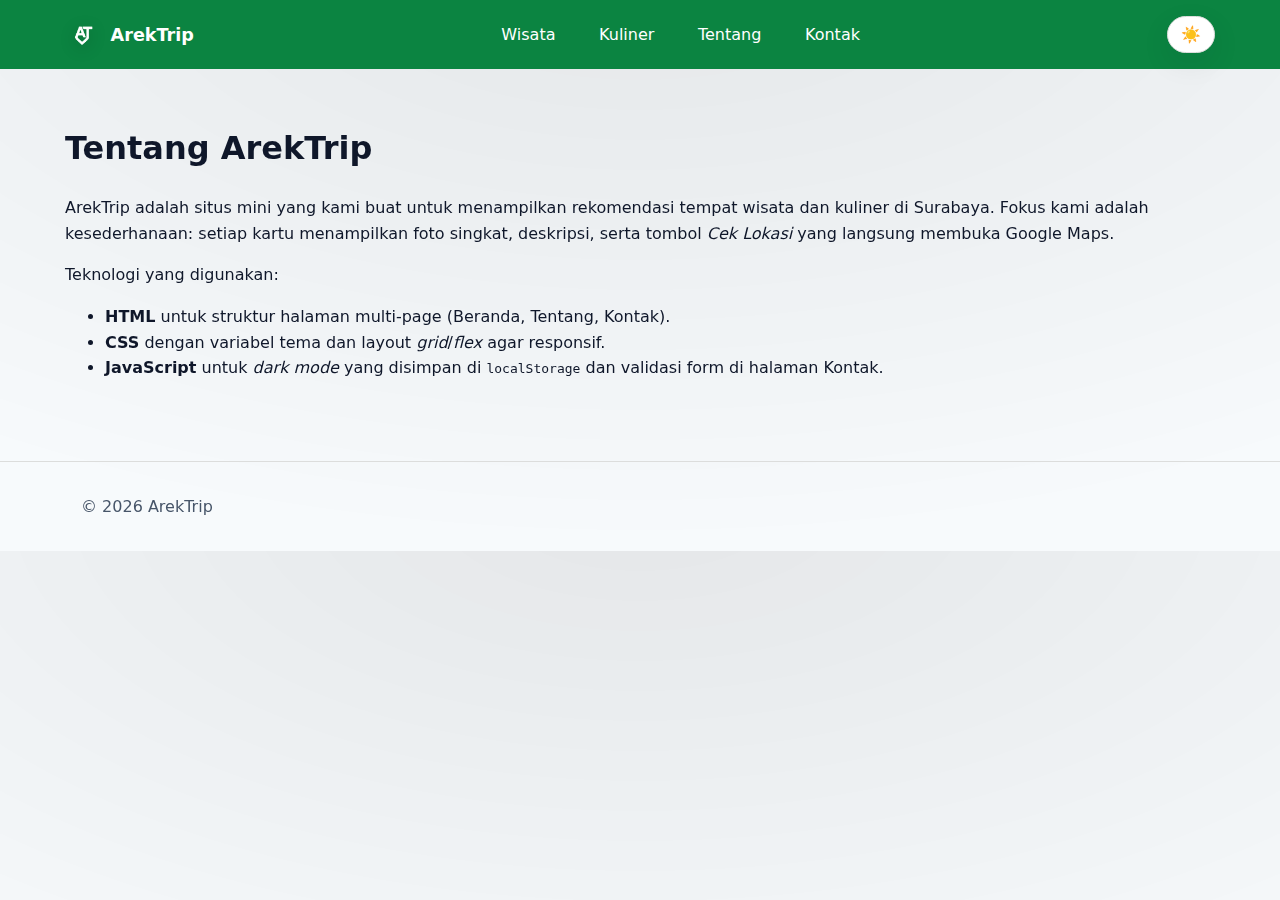
<file: about.html>
<!DOCTYPE html>
<html lang="id">
<head>
  <meta charset="UTF-8">
  <meta name="viewport" content="width=device-width, initial-scale=1">
  <title>Tentang • ArekTrip</title>
  <link rel="stylesheet" href="styles.css">
  <meta name="description" content="Tentang ArekTrip — rekomendasi wisata & kuliner Surabaya dengan tautan Google Maps.">
</head>
<body>
  <header class="header">
    <div class="container navbar">
      <a class="logo" href="index.html">
        <img src="Asset/Logo.png" alt="Logo ArekTrip">
        <span>ArekTrip</span>
      </a>
      
      <nav class="nav" aria-label="Navigasi utama">
        <a href="index.html#wisata">Wisata</a>
        <a href="index.html#kuliner">Kuliner</a>
        <a aria-current="page" href="#">Tentang</a>
        <a href="contact.html">Kontak</a>
      </nav>
      <button id="theme-toggle" class="icon-btn" aria-label="Ganti tema" aria-pressed="false">
        <span class="icon-sun">☀️</span><span class="icon-moon">🌙</span>
      </button>
    </div>
  </header>

  <main class="container section">
    <h1>Tentang ArekTrip</h1>
    <p>ArekTrip adalah situs mini yang kami buat untuk menampilkan rekomendasi tempat wisata dan kuliner di Surabaya. Fokus kami adalah kesederhanaan: setiap kartu menampilkan foto singkat, deskripsi, serta tombol <em>Cek Lokasi</em> yang langsung membuka Google Maps.</p>
    <p>Teknologi yang digunakan:</p>
    <ul>
      <li><b>HTML</b> untuk struktur halaman multi-page (Beranda, Tentang, Kontak).</li>
      <li><b>CSS</b> dengan variabel tema dan layout <em>grid</em>/<em>flex</em> agar responsif.</li>
      <li><b>JavaScript</b> untuk <i>dark mode</i> yang disimpan di <code>localStorage</code> dan validasi form di halaman Kontak.</li>
    </ul>
  </main>

  <footer class="footer">
    <div class="container">
      © <span id="y"></span> ArekTrip
    </div>
  </footer>
  <script src="script.js"></script>
  <script>document.getElementById('y').textContent = new Date().getFullYear()</script>
</body>
</html>
</file>
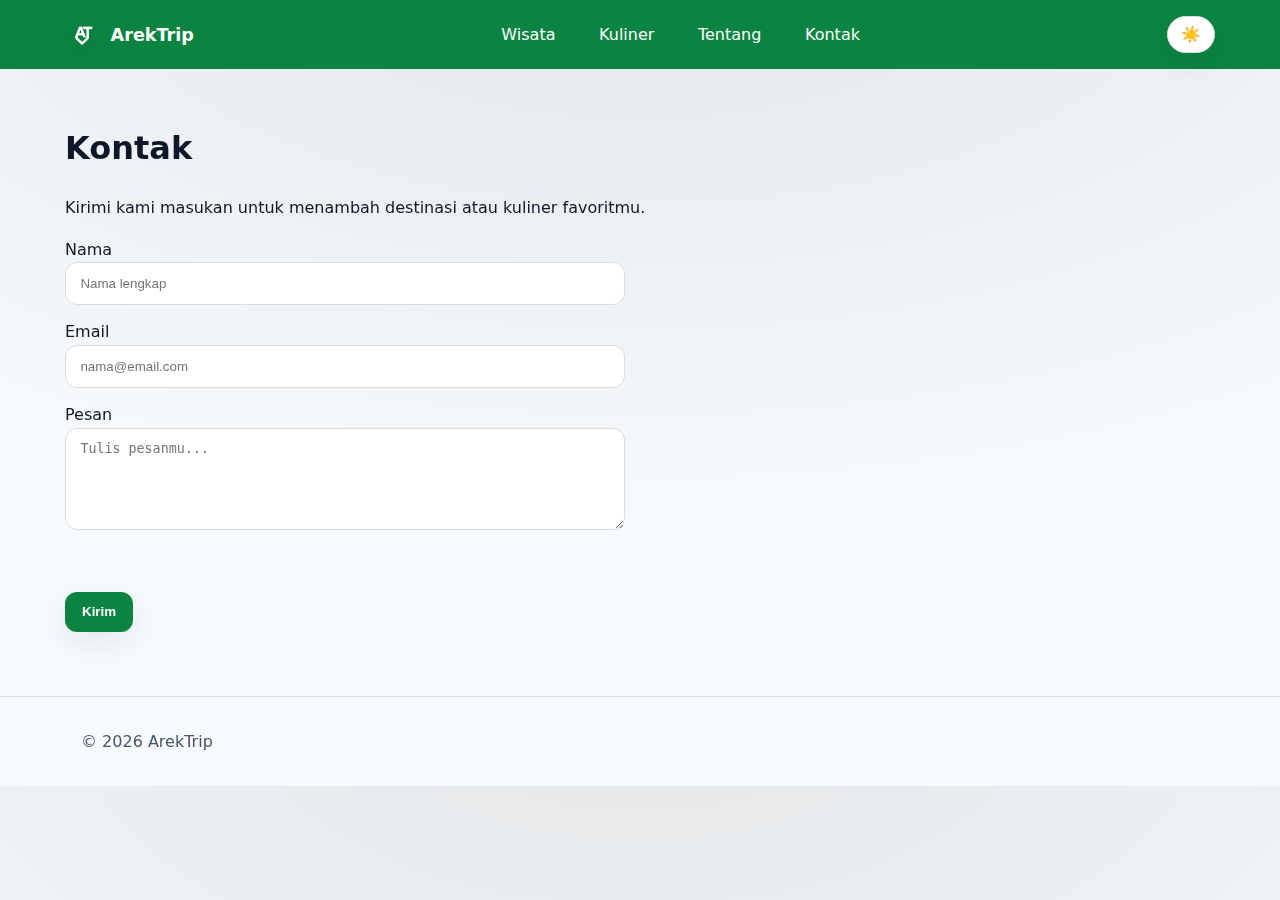
<file: contact.html>
<!DOCTYPE html>
<html lang="id">
<head>
  <meta charset="UTF-8">
  <meta name="viewport" content="width=device-width, initial-scale=1">
  <title>Kontak • ArekTrip</title>
  <link rel="stylesheet" href="styles.css">
  <meta name="description" content="Hubungi tim ArekTrip.">
  <link rel="icon" type="image/png" href="Asset/Logo.png">
</head>
<body>
  <header class="header">
    <div class="container navbar">
      <a class="logo" href="index.html">
        <img src="Asset/Logo.png" alt="Logo ArekTrip">
        <span>ArekTrip</span>
      </a>
      <nav class="nav" aria-label="Navigasi utama">
        <a href="index.html#wisata">Wisata</a>
        <a href="index.html#kuliner">Kuliner</a>
        <a href="about.html">Tentang</a>
        <a aria-current="page" href="#">Kontak</a>
      </nav>
      <button id="theme-toggle" class="icon-btn" aria-label="Ganti tema" aria-pressed="false">
        <span class="icon-sun">☀️</span><span class="icon-moon">🌙</span>
      </button>
    </div>
  </header>

  <main class="container section">
    <h1>Kontak</h1>
    <p>Kirimi kami masukan untuk menambah destinasi atau kuliner favoritmu.</p>
    <form id="contact-form" class="form" novalidate>
      <div>
        <label for="name">Nama</label><br>
        <input id="name" name="name" type="text" placeholder="Nama lengkap">
      </div>
      <div>
        <label for="email">Email</label><br>
        <input id="email" name="email" type="email" placeholder="nama@email.com">
      </div>
      <div>
        <label for="message">Pesan</label><br>
        <textarea id="message" name="message" rows="5" placeholder="Tulis pesanmu..."></textarea>
      </div>
      <div id="form-output" class="notice" aria-live="polite"></div>
      <div>
        <button class="btn primary" type="submit">Kirim</button>
      </div>
    </form>
  </main>

  <footer class="footer">
    <div class="container">
      © <span id="y"></span> ArekTrip
    </div>
  </footer>
  <script src="script.js"></script>
  <script>document.getElementById('y').textContent = new Date().getFullYear()</script>
</body>
</html>
</file>
<file: styles.css>
:root{
  --bg: #f7fafc;
  --surface: #ffffff;
  --text: #0f172a;
  --muted: #475569;
  --border: #dcdddc;
  --accent: #0B8441;
  --accent-contrast: #ffffff;
  --shadow: 0 10px 30px rgba(15, 23, 42, 0.08);
  --nav-text: #ffffff; /* Warna teks navbar saat light mode */
  --nav-text-hover: #d1fae5; /* Warna hover */
  

}
.dark{
  --bg: #0d110f;
  --surface: #0f172a;
  --text: #e5e7eb;
  --muted: #9ca3af;
  --border: #1f2937;
  --accent: #0B8441;
  --accent-contrast: #0b1220;
  --shadow: 0 10px 30px rgba(0, 0, 0, 0.5);
}
*{box-sizing:border-box}
html,body{margin:0;padding:0}
body{
  font-family: system-ui, -apple-system, Segoe UI, Roboto, Helvetica, Arial, Noto Sans, 'Apple Color Emoji','Segoe UI Emoji';
  color:var(--text);
  background: radial-gradient(1200px 600px at 50% -10%, rgba(0, 0, 0, 0.08), transparent) , var(--bg);
  line-height:1.6;
}
a{color:inherit;text-decoration:none}
img{max-width:100%;display:block}
.container{max-width:1150px;margin:0 auto;padding:0 1rem}
/* Header */
.header{
  position:sticky;top:0;z-index:100;background:#0B8441;
  backdrop-filter:saturate(180%) blur(20px);
  
}
.dark .header{background:rgba(15,23,42,0.6)}
.navbar{display:flex;align-items:center;justify-content:space-between;padding:0.75rem 0;}
.logo{display:flex;gap:.6rem;align-items:center;font-weight:700;font-size:1.1rem}
.logo img{height:36px;width:36px;border-radius:10px;filter: drop-shadow(0 4px 8px rgba(0,0,0,.2));}
.nav{display:flex;gap:1rem;align-items:center}
.nav a {
  color: var(--nav-text);
  padding: .55rem .8rem;
  border-radius: 999px;
  border: 1px solid transparent;
  transition: color 0.2s, background 0.2s;
}

.nav a:hover {
  color: green;
  background: var(--surface);
  box-shadow: var(--shadow);
  border-color: var(--border);
}

.icon-btn{
  border:1px solid var(--border);background:var(--surface);border-radius:999px;
  padding:.5rem .8rem;cursor:pointer;display:flex;align-items:center;gap:.5rem;
  box-shadow:var(--shadow);
}
.icon-btn span{font-size:1rem}
/* Hero */
.hero {
  position: relative;
  overflow: hidden;
  width: 100vw;
  left: 50%;
  right: 50%;
  margin-left: -50vw;
  margin-right: -50vw;
  padding: 6rem 0 4rem;
  color: var(--text);
}

.hero-bg {
  position: absolute;
  top: 0; left: 0;
  width: 100%;
  height: 100%;
  object-fit: cover;
  z-index: 0;
  filter: brightness(0.55);
}

.hero::after {
  content: "";
  position: absolute;
  inset: 0;
  background: linear-gradient(to bottom, rgba(0,0,0,0.3), transparent 60%);
  z-index: 0;
}

.hero-grid {
  position: relative;
  z-index: 1;
  display: grid;
  grid-template-columns: 1.1fr .9fr;
  gap: 2rem;
  align-items: center;
  
}

.hero h1 {
  font-size: 2.4rem;
  line-height: 1.15;
  margin: .2rem 0 .5rem;
  color: #fff;
}

.hero p {
  color: #e5e7eb;
}

@media (max-width: 900px) {
  .hero-grid { grid-template-columns: 1fr; text-align: center; }
  .hero img { margin-top: 1rem; }
}


.btn{
  display:inline-flex;align-items:center;gap:.5rem;
  padding:.7rem 1rem;border-radius:12px;font-weight:600;border:1px solid var(--border);
  background:var(--surface);box-shadow:var(--shadow);
}
.btn.primary{background:var(--accent);color:var(--accent-contrast);border-color:transparent}
.btn:hover{transform:translateY(-1px)}
/* Sections */
.section{padding:2rem 0}
.section h2{font-size:1.6rem;margin:.2rem 0 1rem}
.grid{
  display:grid;gap:1rem;
  grid-template-columns:repeat(3, minmax(0,1fr));
}
@media (max-width: 900px){.hero-grid{grid-template-columns:1fr}.grid{grid-template-columns:repeat(2,1fr)}}
@media (max-width: 520px){.grid{grid-template-columns:1fr}}
.card{
  background:var(--surface);border:1px solid var(--border);border-radius:16px;overflow:hidden;
  box-shadow:var(--shadow);display:flex;flex-direction:column;min-height:100%;
}
.card img{aspect-ratio:16/10;object-fit:cover}
.card .content{padding:1rem}
.card h3{margin:.2rem 0 .3rem;font-size:1.05rem}
.card p{margin:0 0 .9rem;color:var(--muted);font-size:.95rem}
.card .actions{margin-top:auto;display:flex;gap:.6rem;padding:0 1rem 1rem}
.tag{padding:.25rem .55rem;border-radius:999px;background:rgba(14,165,233,.12);font-size:.75rem}
.dark .tag{background:rgba(56,189,248,.12)}
/* Footer */
.footer{border-top:1px solid var(--border);padding:2rem 0;margin-top:2rem;color:var(--muted)}
/* Contact page */
.form{display:grid;gap:.9rem;max-width:560px}
input, textarea{
  width:100%;padding:.8rem .9rem;border-radius:12px;border:1px solid var(--border);
  background:var(--surface);color:var(--text);outline:none;
}
input:focus,textarea:focus{border-color:var(--accent);box-shadow:0 0 0 3px rgba(14,165,233,0.15)}
.notice{padding:.8rem .9rem;border-radius:12px}
.notice.ok{background:rgba(34,197,94,.12);border:1px solid rgba(34,197,94,.4)}
.notice.err{background:rgba(239,68,68,.12);border:1px solid rgba(239,68,68,.4)}
.small{font-size:.9rem;color:var(--muted)}
/* Show correct icon on theme */
.icon-sun{display:inline}
.icon-moon{display:none}
.dark .icon-sun{display:none}
.dark .icon-moon{display:inline}

.logo span {
  color: var(--nav-text);
  transition: color 0.2s ease;
}
</file>
